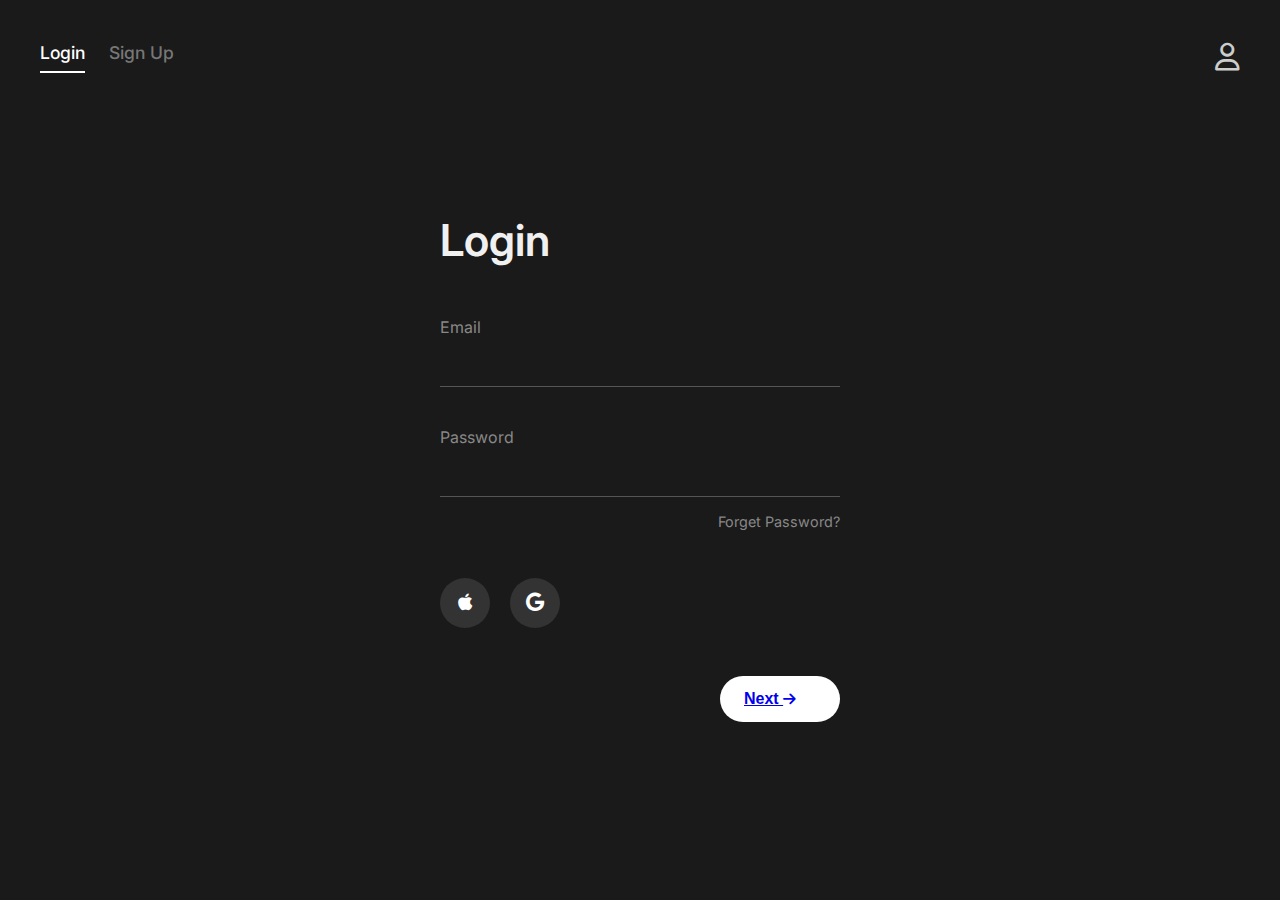
<file: Login Page/Login.html>
<!DOCTYPE html>
<html lang="en">
<head>
    <meta charset="UTF-8">
    <meta name="viewport" content="width=device-width, initial-scale=1.0">
    <title>Login Page</title>
    
    <link rel="preconnect" href="https://fonts.googleapis.com">
    <link rel="preconnect" href="https://fonts.gstatic.com" crossorigin>
    <link href="https://fonts.googleapis.com/css2?family=Inter:wght@400;500;600&display=swap" rel="stylesheet">
    
    <link rel="stylesheet" href="https://cdnjs.cloudflare.com/ajax/libs/font-awesome/6.5.1/css/all.min.css">
    
    <link rel="stylesheet" href="loginstyle.css">
</head>
<body>

    <header>
        <nav class="main-nav">
            <a href="#" class="active">Login</a>
            <a href="#">Sign Up</a>
        </nav>
        <div class="profile-icon">
            <i class="fa-regular fa-user"></i>
        </div>
    </header>

    <main class="login-container">
        <div class="welcome-text">
            <h2>Login</h2>
        </div>
        
        <form action="#" method="POST">
            <div class="input-group">
                <label for="email">Email</label>
                <input type="email" id="email" name="email" required>
            </div>
            
            <div class="input-group">
                <label for="password">Password</label>
                <input type="password" id="password" name="password" required>
            </div>
            
            <a href="#" class="forgot-password">Forget Password?</a>
            
            <div class="social-login">
                <button type="button" class="social-btn" aria-label="Login with Apple">
                    <i class="fab fa-apple"></i>
                </button>
                <button type="button" class="social-btn" aria-label="Login with Google">
                    <i class="fab fa-google"></i> 
                </button>
            </div>
            
            <button type="submit" class="next-btn">
                <a href="../index_loggedIn.html">
                    Next <i class="fas fa-arrow-right"></i>
                </a>
            </button>
        </form>
    </main>

</body>
</html>
</file>
<file: Login Page/loginstyle.css>
/* 1. Global Reset & Body */
* {
    box-sizing: border-box;
    margin: 0;
    padding: 0;
}

body {
    font-family: 'Inter', sans-serif;
    background-color: #1a1a1a; /* Dark background */
    color: #f0f0f0;            /* Light text */
    display: flex;
    flex-direction: column;
    min-height: 100vh;
    padding: 2.5rem;
}

/* 2. Header & Navigation */
header {
    display: flex;
    justify-content: space-between;
    align-items: center;
    width: 100%;
    max-width: 1200px;
    margin: 0 auto; /* Center header content on large screens */
}

.main-nav {
    display: flex;
    gap: 1.5rem;
}

.main-nav a {
    text-decoration: none;
    color: #777; /* Inactive nav link */
    font-weight: 500;
    font-size: 1.1rem;
    padding-bottom: 0.5rem;
    transition: color 0.3s, border-color 0.3s;
}

.main-nav a.active {
    color: #fff;
    border-bottom: 2px solid #fff;
}

.profile-icon {
    font-size: 1.75rem; /* Icon size */
    color: #ccc;
}

/* 3. Main Login Form Container */
.login-container {
    flex-grow: 1; /* Pushes the form to the vertical center */
    display: flex;
    flex-direction: column;
    justify-content: center; /* Center form vertically */
    width: 100%;
    max-width: 400px; /* Constrain form width */
    margin: 0 auto;   /* Center form horizontally */
}

.welcome-text h2 {
    font-size: 2.75rem;
    font-weight: 600;
    line-height: 1.3;
    margin-bottom: 3rem;
}

/* 4. Form Elements */
form {
    display: flex;
    flex-direction: column;
}

.input-group {
    margin-bottom: 2.5rem;
}

.input-group label {
    display: block;
    font-size: 1rem;
    color: #888;
    margin-bottom: 0.75rem;
}

.input-group input {
    width: 100%;
    background: transparent;
    border: none;
    border-bottom: 1px solid #555; /* Underline style */
    padding: 0.5rem 0;
    font-size: 1.1rem;
    color: #fff;
}

.input-group input:focus {
    outline: none;
    border-bottom-color: #fff; /* Highlight on focus */
}

.forgot-password {
    text-decoration: none;
    color: #888;
    font-size: 0.9rem;
    text-align: right;
    margin-top: -1.5rem; /* Pulls it closer to the password field */
    margin-bottom: 3rem;
    transition: color 0.3s;
}

.forgot-password:hover {
    color: #fff;
}

/* 5. Social & Next Buttons */
.social-login {
    display: flex;
    gap: 1.25rem;
    margin-bottom: 3rem;
}

.social-btn {
    width: 50px;
    height: 50px;
    border-radius: 50%;
    background-color: #333;
    border: none;
    color: #fff;
    font-size: 1.2rem;
    cursor: pointer;
    display: grid;
    place-items: center;
    transition: background-color 0.3s;
}

.social-btn:hover {
    background-color: #444;
}

.next-btn {
    display: flex;
    align-items: center;
    justify-content: space-between;
    background-color: #fff;
    color: #111;
    border: none;
    border-radius: 50px; /* Pill shape */
    padding: 0.9rem 1.5rem;
    font-size: 1rem;
    font-weight: 600;
    cursor: pointer;
    width: 120px;
    align-self: flex-end; /* Aligns button to the right */
    transition: transform 0.3s;
}

.next-btn:hover {
    transform: scale(1.05);
}

.next-btn i {
    font-size: 0.9rem;
}
</file>
